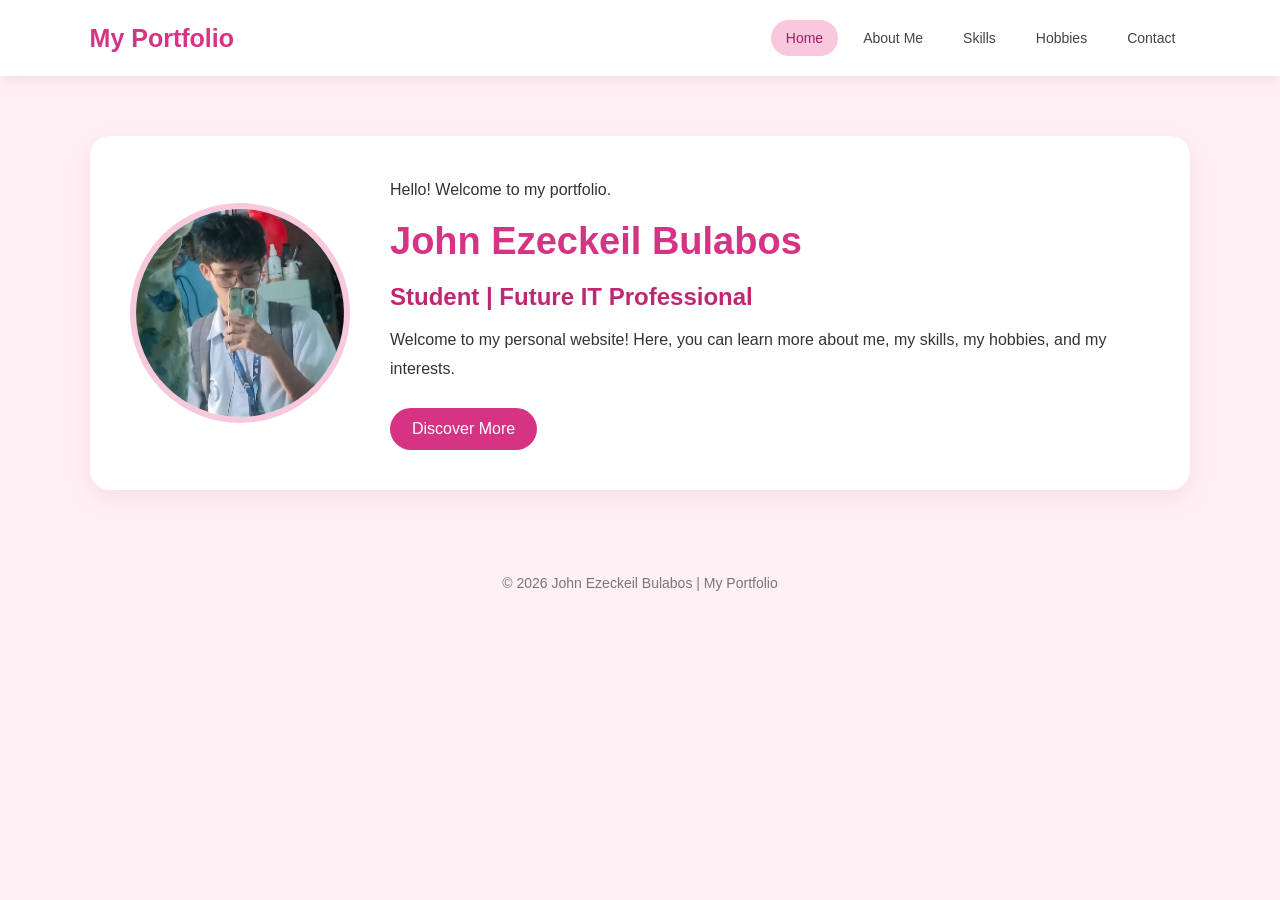
<file: index.html>
<!DOCTYPE html><html lang="en">
<head>
    <meta charset="UTF-8">
    <meta name="viewport" content="width=device-width, initial-scale=1.0">
    <title>My Portfolio | Home</title>
    <link rel="stylesheet" href="style.css">
</head>
<body><nav>
    <div class="logo">My Portfolio</div><div class="nav-links">
    <a href="index.html" class="active">Home</a>
    <a href="about.html">About Me</a>
    <a href="skills.html">Skills</a>
    <a href="hobbies.html">Hobbies</a>
    <a href="contact.html">Contact</a>
</div>

</nav><main class="container">
    <div class="card profile">
        <img src="bisaya.jpeg" alt="My Profile Picture">    <div class="profile-info">
        <p>Hello! Welcome to my portfolio.</p>

        <h1>John Ezeckeil Bulabos</h1>

        <h2>Student | Future IT Professional</h2>

        <p>
            Welcome to my personal website! Here, you can learn
            more about me, my skills, my hobbies, and my interests.
        </p>

        <a href="about.html" class="button">Discover More</a>
    </div>
</div>

</main><footer>
    &copy; 2026 John Ezeckeil Bulabos | My Portfolio
</footer></body>
</html>
</file>
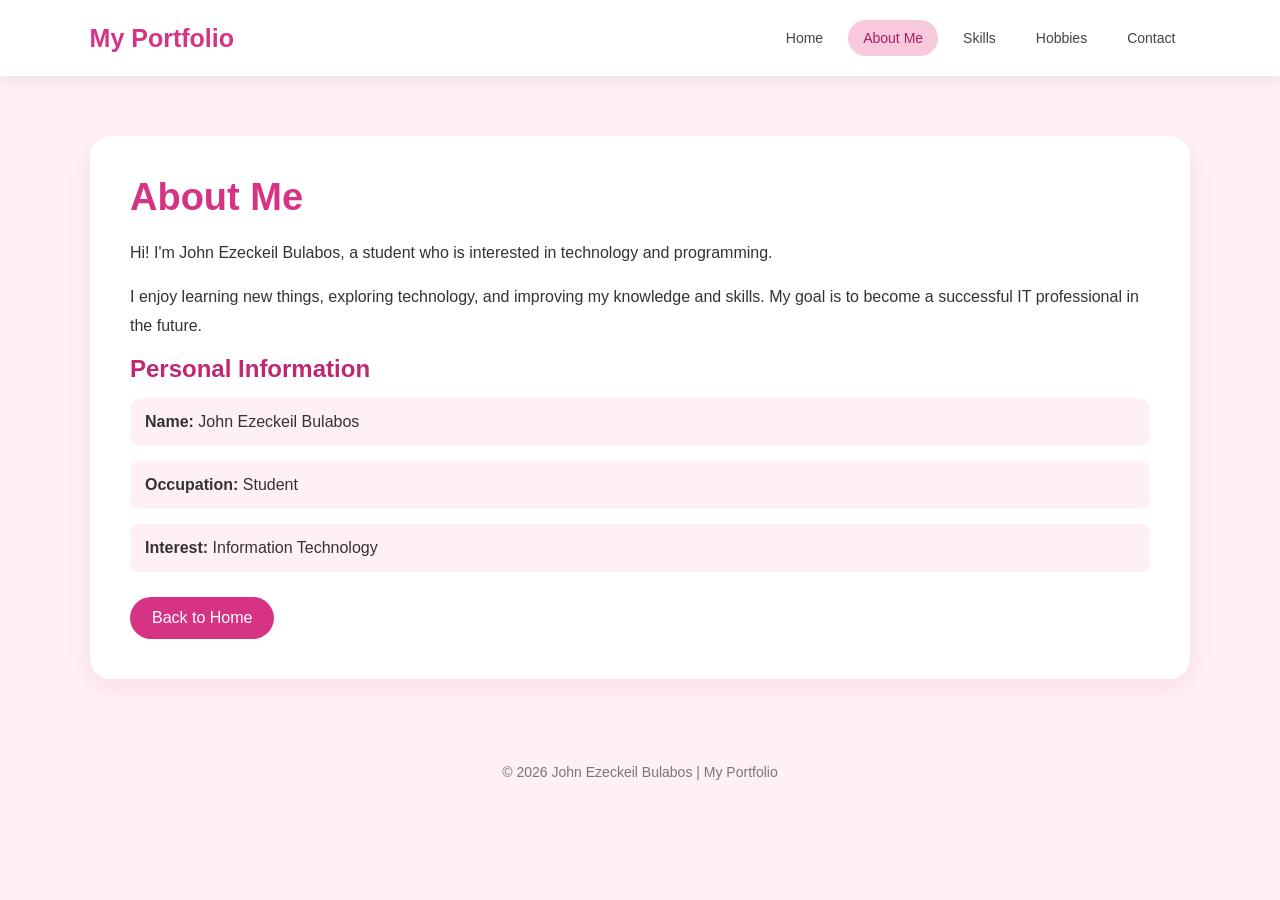
<file: about.html>
<!DOCTYPE html><html lang="en">
<head>
    <meta charset="UTF-8">
    <meta name="viewport" content="width=device-width, initial-scale=1.0">
    <title>My Portfolio | About Me</title>
    <link rel="stylesheet" href="style.css">
</head>
<body><nav>
    <div class="logo">My Portfolio</div><div class="nav-links">
    <a href="index.html">Home</a>
    <a href="about.html" class="active">About Me</a>
    <a href="skills.html">Skills</a>
    <a href="hobbies.html">Hobbies</a>
    <a href="contact.html">Contact</a>
</div>

</nav><main class="container">
    <div class="card">
        <h1>About Me</h1>    <p>
        Hi! I'm John Ezeckeil Bulabos, a student who is interested
        in technology and programming.
    </p>

    <p>
        I enjoy learning new things, exploring technology, and
        improving my knowledge and skills. My goal is to become
        a successful IT professional in the future.
    </p>

    <h2>Personal Information</h2>

    <div class="info">
        <strong>Name:</strong> John Ezeckeil Bulabos
    </div>

    <div class="info">
        <strong>Occupation:</strong> Student
    </div>

    <div class="info">
        <strong>Interest:</strong> Information Technology
    </div>

    <a href="index.html" class="button">Back to Home</a>
</div>

</main><footer>
    &copy; 2026 John Ezeckeil Bulabos | My Portfolio
</footer></body>
</html>
</file>
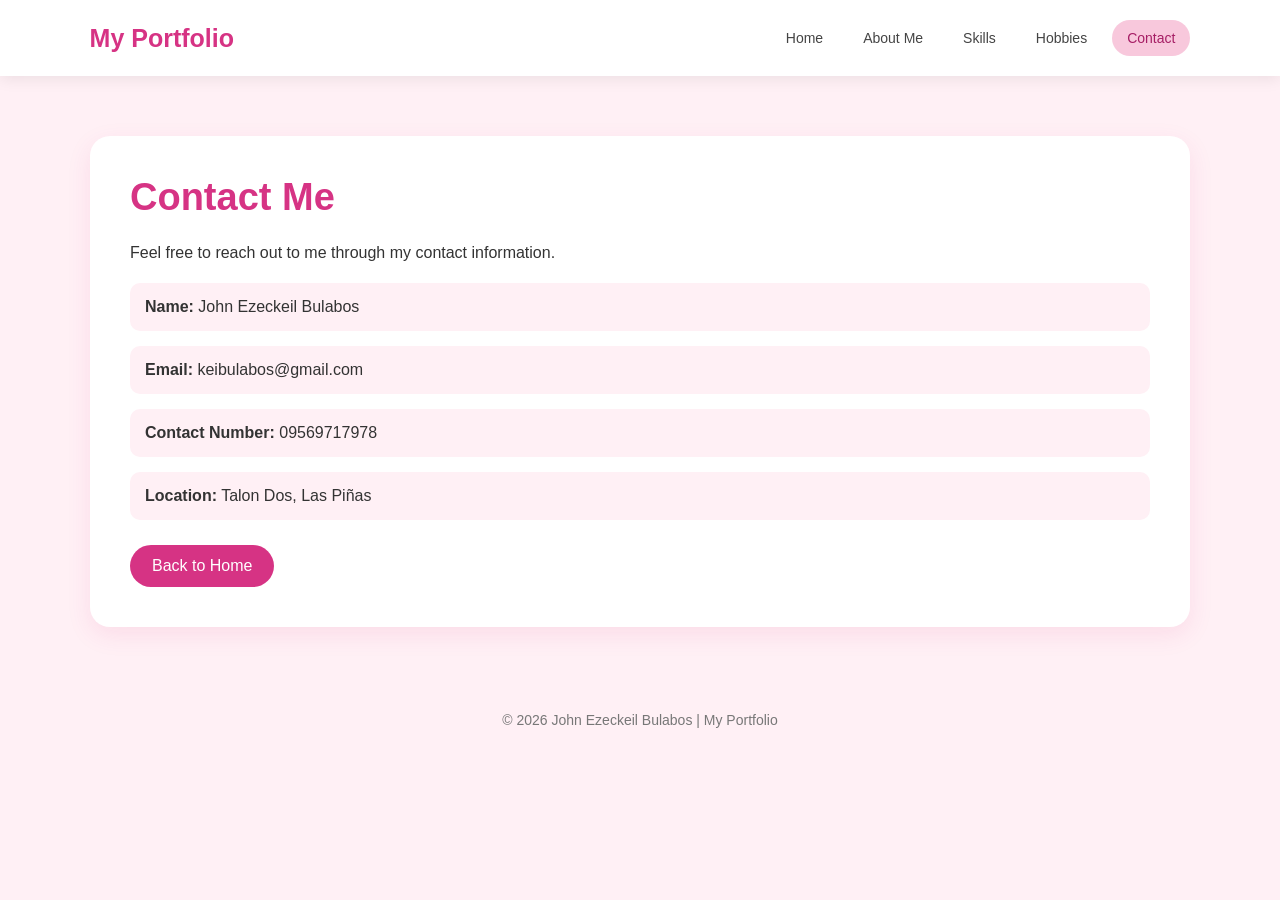
<file: contact.html>
<!DOCTYPE html><html lang="en">
<head>
    <meta charset="UTF-8">
    <meta name="viewport" content="width=device-width, initial-scale=1.0">
    <title>My Portfolio | Contact</title>
    <link rel="stylesheet" href="style.css">
</head>
<body><nav>
    <div class="logo">My Portfolio</div><div class="nav-links">
    <a href="index.html">Home</a>
    <a href="about.html">About Me</a>
    <a href="skills.html">Skills</a>
    <a href="hobbies.html">Hobbies</a>
    <a href="contact.html" class="active">Contact</a>
</div>

</nav><main class="container">
    <div class="card">
        <h1>Contact Me</h1>    <p>
        Feel free to reach out to me through my contact information.
    </p>

    <div class="info">
        <strong>Name:</strong> John Ezeckeil Bulabos
    </div>

    <div class="info">
        <strong>Email:</strong> keibulabos@gmail.com
    </div>

    <div class="info">
        <strong>Contact Number:</strong> 09569717978
    </div>

    <div class="info">
        <strong>Location:</strong> Talon Dos, Las Piñas
    </div>

    <a href="index.html" class="button">Back to Home</a>
</div>

</main><footer>
    &copy; 2026 John Ezeckeil Bulabos | My Portfolio
</footer></body>
</html>
</file>
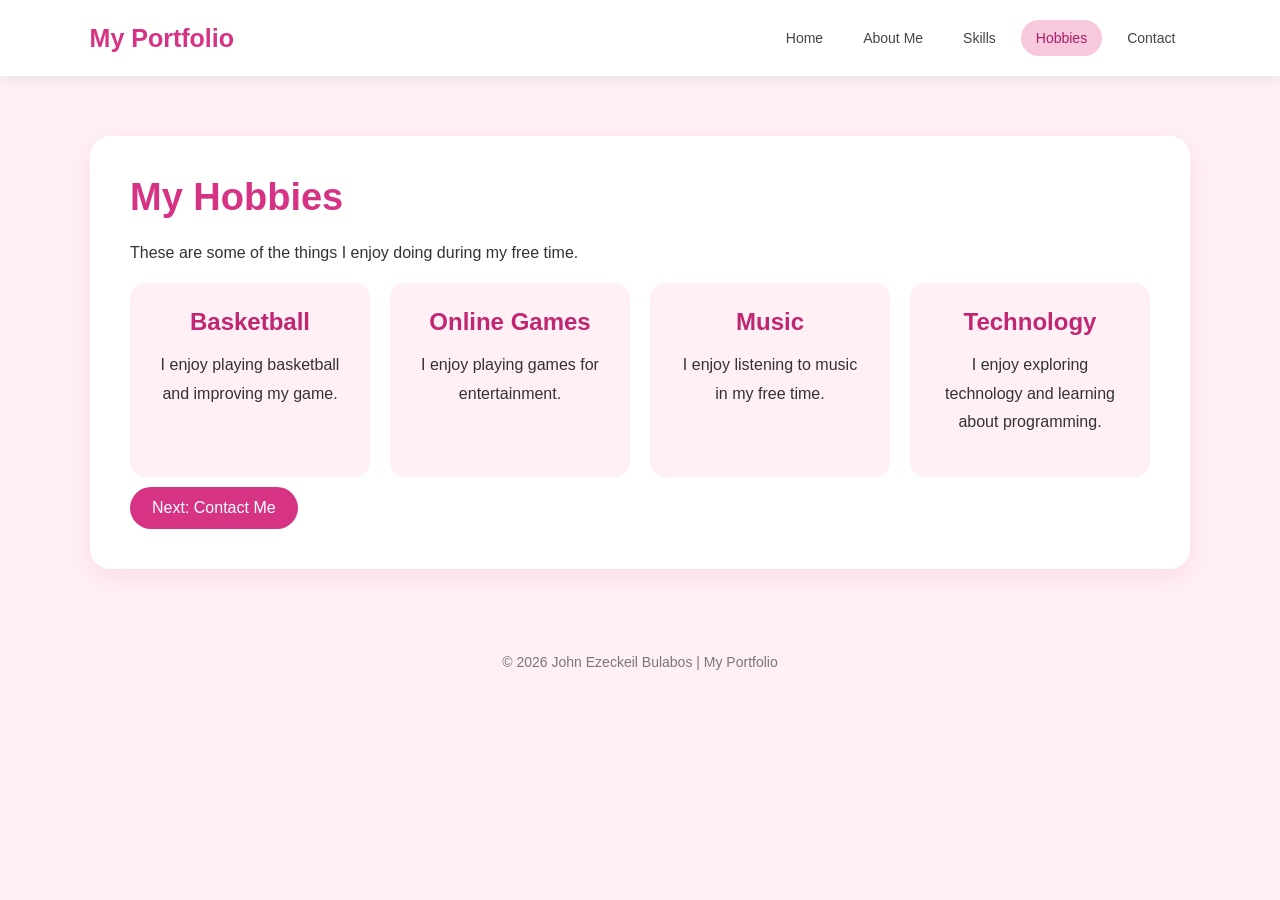
<file: hobbies.html>
<!DOCTYPE html><html lang="en">
<head>
    <meta charset="UTF-8">
    <meta name="viewport" content="width=device-width, initial-scale=1.0">
    <title>My Portfolio | Hobbies</title>
    <link rel="stylesheet" href="style.css">
</head>
<body><nav>
    <div class="logo">My Portfolio</div><div class="nav-links">
    <a href="index.html">Home</a>
    <a href="about.html">About Me</a>
    <a href="skills.html">Skills</a>
    <a href="hobbies.html" class="active">Hobbies</a>
    <a href="contact.html">Contact</a>
</div>

</nav><main class="container">
    <div class="card">
        <h1>My Hobbies</h1>    <p>
        These are some of the things I enjoy doing during my
        free time.
    </p>

    <div class="skill-list">

        <div class="skill">
            <h2>Basketball</h2>
            <p>I enjoy playing basketball and improving my game.</p>
        </div>

        <div class="skill">
            <h2>Online Games</h2>
            <p>I enjoy playing games for entertainment.</p>
        </div>

        <div class="skill">
            <h2>Music</h2>
            <p>I enjoy listening to music in my free time.</p>
        </div>

        <div class="skill">
            <h2>Technology</h2>
            <p>I enjoy exploring technology and learning about programming.</p>
        </div>

    </div>

    <a href="contact.html" class="button">Next: Contact Me</a>
</div>

</main><footer>
    &copy; 2026 John Ezeckeil Bulabos | My Portfolio
</footer></body>
</html>
</file>
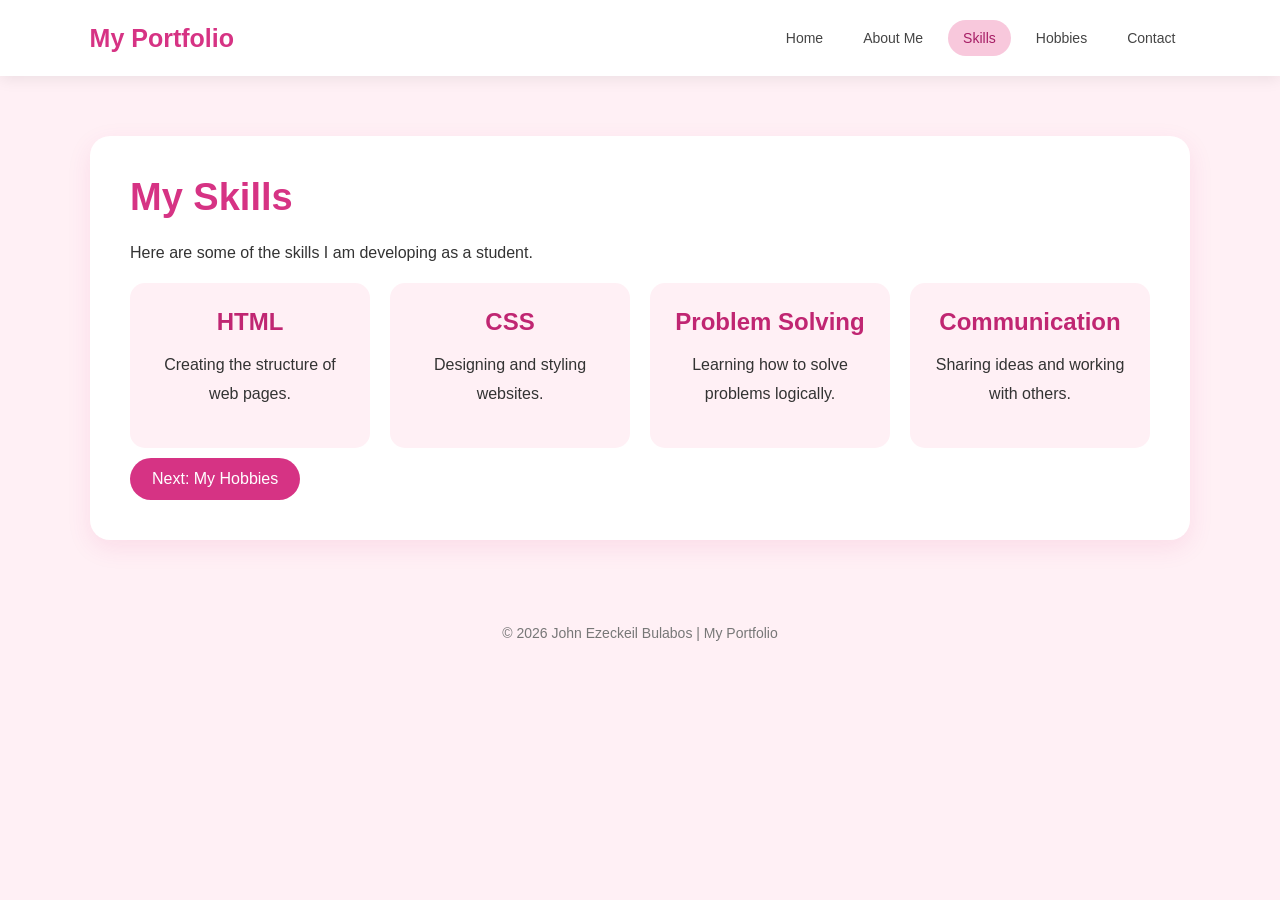
<file: skills.html>
<!DOCTYPE html><html lang="en">
<head>
    <meta charset="UTF-8">
    <meta name="viewport" content="width=device-width, initial-scale=1.0">
    <title>My Portfolio | Skills</title>
    <link rel="stylesheet" href="style.css">
</head>
<body><nav>
    <div class="logo">My Portfolio</div><div class="nav-links">
    <a href="index.html">Home</a>
    <a href="about.html">About Me</a>
    <a href="skills.html" class="active">Skills</a>
    <a href="hobbies.html">Hobbies</a>
    <a href="contact.html">Contact</a>
</div>

</nav><main class="container">
    <div class="card">
        <h1>My Skills</h1>    <p>
        Here are some of the skills I am developing as a student.
    </p>

    <div class="skill-list">

        <div class="skill">
            <h2>HTML</h2>
            <p>Creating the structure of web pages.</p>
        </div>

        <div class="skill">
            <h2>CSS</h2>
            <p>Designing and styling websites.</p>
        </div>

        <div class="skill">
            <h2>Problem Solving</h2>
            <p>Learning how to solve problems logically.</p>
        </div>

        <div class="skill">
            <h2>Communication</h2>
            <p>Sharing ideas and working with others.</p>
        </div>

    </div>

    <a href="hobbies.html" class="button">Next: My Hobbies</a>
</div>

</main><footer>
    &copy; 2026 John Ezeckeil Bulabos | My Portfolio
</footer></body>
</html>
</file>
<file: style.css>
* {
  margin: 0;
  padding: 0;
  box-sizing: border-box;
  }

body {
font-family: Arial, sans-serif;
background: #fff0f5;
color: #333;
min-height: 100vh;
}

/* Navigation */
nav {
display: flex;
justify-content: space-between;
align-items: center;
padding: 20px 7%;
background: #ffffff;
box-shadow: 0 3px 15px rgba(0, 0, 0, 0.08);
flex-wrap: wrap;
gap: 15px;
}

.logo {
font-size: 25px;
font-weight: bold;
color: #d63384;
}

.nav-links {
display: flex;
gap: 10px;
flex-wrap: wrap;
}

.nav-links a {
text-decoration: none;
color: #444;
font-size: 14px;
padding: 10px 15px;
border-radius: 20px;
transition: 0.3s ease;
}

.nav-links a:hover,
.nav-links a.active {
background: #f8c8dc;
color: #a61e65;
}

/* Main Content */
.container {
width: 86%;
max-width: 1100px;
margin: 60px auto;
animation: fadeIn 0.6s ease;
}

.card {
background: white;
padding: 40px;
border-radius: 20px;
box-shadow: 0 8px 25px rgba(214, 51, 132, 0.10);
margin-bottom: 25px;
}

h1 {
font-size: 38px;
color: #d63384;
margin-bottom: 20px;
}

h2 {
color: #c02672;
margin-bottom: 15px;
}

p {
font-size: 16px;
line-height: 1.8;
margin-bottom: 15px;
}

.profile {
display: flex;
align-items: center;
gap: 40px;
flex-wrap: wrap;
}

.profile img {
width: 220px;
height: 220px;
object-fit: cover;
border-radius: 50%;
border: 6px solid #f8c8dc;
}

.profile-info {
flex: 1;
min-width: 230px;
}

.button {
display: inline-block;
background: #d63384;
color: white;
padding: 12px 22px;
border-radius: 25px;
text-decoration: none;
margin-top: 10px;
transition: 0.3s ease;
}

.button:hover {
background: #ad2167;
transform: translateY(-3px);
box-shadow: 0 5px 15px rgba(214, 51, 132, 0.25);
}

.info {
margin: 15px 0;
padding: 15px;
background: #fff0f5;
border-radius: 10px;
}

.skill-list {
display: grid;
grid-template-columns: repeat(auto-fit, minmax(180px, 1fr));
gap: 20px;
}

.skill {
background: #fff0f5;
padding: 25px;
border-radius: 15px;
text-align: center;
transition: 0.3s ease;
}

.skill:hover {
transform: translateY(-5px);
background: #fce0eb;
}

footer {
text-align: center;
padding: 25px;
color: #777;
font-size: 14px;
}

/* Smooth page entrance */
@keyframes fadeIn {
from {
opacity: 0;
transform: translateY(12px);
}

to {
    opacity: 1;
    transform: translateY(0);
}

}

/* Mobile layout */
@media (max-width: 600px) {
nav {
flex-direction: column;
align-items: flex-start;
padding: 20px;
}

.nav-links {
    gap: 5px;
}

.nav-links a {
    padding: 9px 10px;
    font-size: 13px;
}

.container {
    width: 92%;
    margin: 30px auto;
}

.card {
    padding: 25px;
}

h1 {
    font-size: 30px;
}

.profile img {
    width: 170px;
    height: 170px;
}

}
</file>
